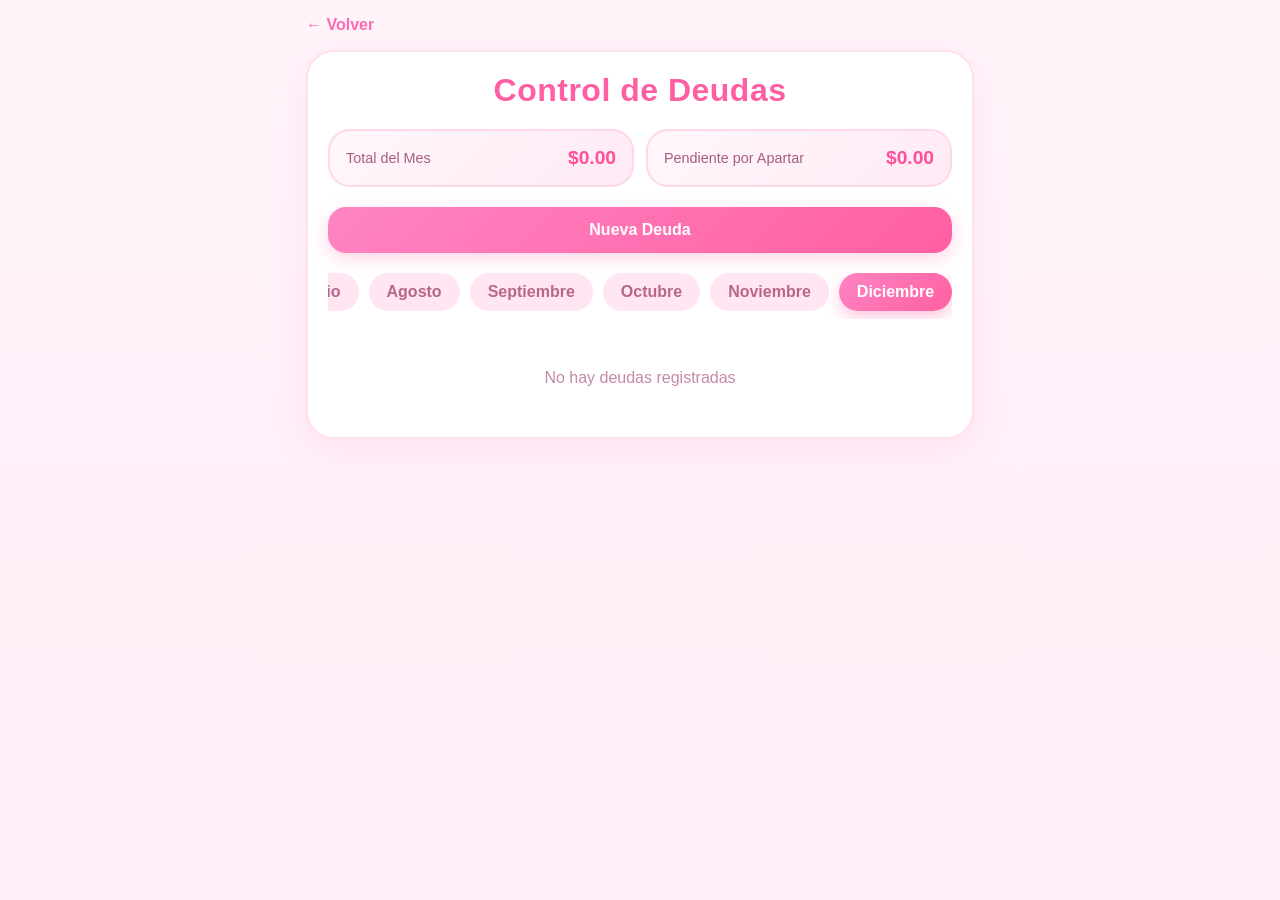
<file: deudas.html>
<!DOCTYPE html>
<html lang="es">
<head>

  <meta charset="UTF-8">

  <meta
    name="viewport"
    content="width=device-width, initial-scale=1.0"
  >

  <title>
    Control de Deudas
  </title>

  <link
    rel="stylesheet"
    href="deudas.css"
  >

</head>

<body>

  <div class="page">

    <a
      href="index.html"
      class="back-button"
    >
      ← Volver
    </a>

    <div class="card">

      <h1 class="page-title">
        Control de Deudas
      </h1>

      <!-- RESUMEN -->

      <div class="summary">

        <div class="summary-card">

          <span>
            Total del Mes
          </span>

          <strong
            id="monthTotal"
          >
            $0.00
          </strong>

        </div>

        <div class="summary-card">

          <span>
            Pendiente por Apartar
          </span>

          <strong
            id="monthPending"
          >
            $0.00
          </strong>

        </div>

      </div>

      <!-- NUEVA DEUDA -->

      <button
        id="btnOpenModal"
        class="primary-btn"
      >
        Nueva Deuda
      </button>

      <!-- MESES -->

      <div
        class="month-selector"
        id="monthSelector"
      >

        <div class="month-chip" data-month="Enero">
          Enero
        </div>

        <div class="month-chip" data-month="Febrero">
          Febrero
        </div>

        <div class="month-chip" data-month="Marzo">
          Marzo
        </div>

        <div class="month-chip" data-month="Abril">
          Abril
        </div>

        <div class="month-chip" data-month="Mayo">
          Mayo
        </div>

        <div class="month-chip" data-month="Junio">
          Junio
        </div>

        <div class="month-chip" data-month="Julio">
          Julio
        </div>

        <div class="month-chip" data-month="Agosto">
          Agosto
        </div>

        <div class="month-chip" data-month="Septiembre">
          Septiembre
        </div>

        <div class="month-chip" data-month="Octubre">
          Octubre
        </div>

        <div class="month-chip" data-month="Noviembre">
          Noviembre
        </div>

        <div class="month-chip" data-month="Diciembre">
          Diciembre
        </div>

      </div>

      <!-- LISTADO -->

      <div
        id="deudasList"
        class="deudas-list"
      ></div>

    </div>

  </div>

  <!-- MODAL NUEVA DEUDA -->

  <div
    id="deudaModal"
    class="modal-overlay"
  >

    <div class="modal-card">

      <h2>
        Nueva Deuda
      </h2>

      <input
        type="text"
        id="entidadInput"
        class="input"
        maxlength="50"
        placeholder="Nueva entidad"
      >

      <input
        list="entidadesExistentes"
        id="entidadSelector"
        class="input"
        placeholder="Seleccionar entidad existente"
      >

      <datalist
        id="entidadesExistentes"
      ></datalist>

      <select
        id="mesInput"
        class="input"
      >

        <option>Enero</option>
        <option>Febrero</option>
        <option>Marzo</option>
        <option>Abril</option>
        <option>Mayo</option>
        <option>Junio</option>
        <option>Julio</option>
        <option>Agosto</option>
        <option>Septiembre</option>
        <option>Octubre</option>
        <option>Noviembre</option>
        <option>Diciembre</option>

      </select>

      <input
        type="number"
        id="cantidadInput"
        class="input"
        min="1"
        step="0.01"
        placeholder="Cantidad"
      >

      <label
        class="checkbox-row"
      >

        <input
          type="checkbox"
          id="apartadoInput"
        >

        Ya aparté este dinero

      </label>

      <div
        id="formError"
        class="error-message"
      ></div>

      <div
        class="modal-actions"
      >

       

        <button
          id="btnSave"
          class="primary-btn"
        >
          Guardar
        </button>

         <button
          id="btnCancel"
          class="secondary-btn"
        >
          Cancelar
        </button>

      </div>

    </div>

  </div>

  <!-- MODAL DETALLE / EDICIÓN -->

  <div
    id="detailsModal"
    class="modal-overlay"
  >

    <div class="modal-card">

      <h2>
        Editar Deuda
      </h2>

      <div class="detail-group">

        <label>
          Entidad
        </label>

        <input
          type="text"
          id="editEntidad"
          class="input"
          maxlength="50"
        >

      </div>

      <div class="detail-group">

        <label>
          Mes
        </label>

        <select
          id="editMes"
          class="input"
        >

          <option>Enero</option>
          <option>Febrero</option>
          <option>Marzo</option>
          <option>Abril</option>
          <option>Mayo</option>
          <option>Junio</option>
          <option>Julio</option>
          <option>Agosto</option>
          <option>Septiembre</option>
          <option>Octubre</option>
          <option>Noviembre</option>
          <option>Diciembre</option>

        </select>

      </div>

      <div class="detail-group">

        <label>
          Cantidad
        </label>

        <input
          type="number"
          id="editCantidad"
          class="input"
          min="1"
          step="0.01"
        >

      </div>

      <label
        class="checkbox-row"
      >

        <input
          type="checkbox"
          id="editApartado"
        >

        Dinero apartado

      </label>

      <div
        class="detail-date"
        id="detailDate"
      ></div>

      <div
        id="detailsError"
        class="error-message"
      ></div>

      <!-- GUARDAR CAMBIOS -->

      <div
        class="modal-actions"
      >

        <button
          id="btnUpdateDebt"
          class="primary-btn"
        >
          Guardar Cambios
        </button>

      </div>
<br>
      <!-- ELIMINAR -->

      <div
        class="modal-actions"
      >

        <button
          id="btnDeleteDebt"
          class="danger-btn"
        >
          Eliminar
        </button>

      </div>
<br>
      <!-- CERRAR -->

      <div
        class="modal-actions"
      >

        <button
          id="btnCloseDetails"
          class="secondary-btn"
        >
          Cerrar
        </button>

      </div>

    </div>

  </div>

  <script src="deudas.js"></script>

</body>
</html>
</file>
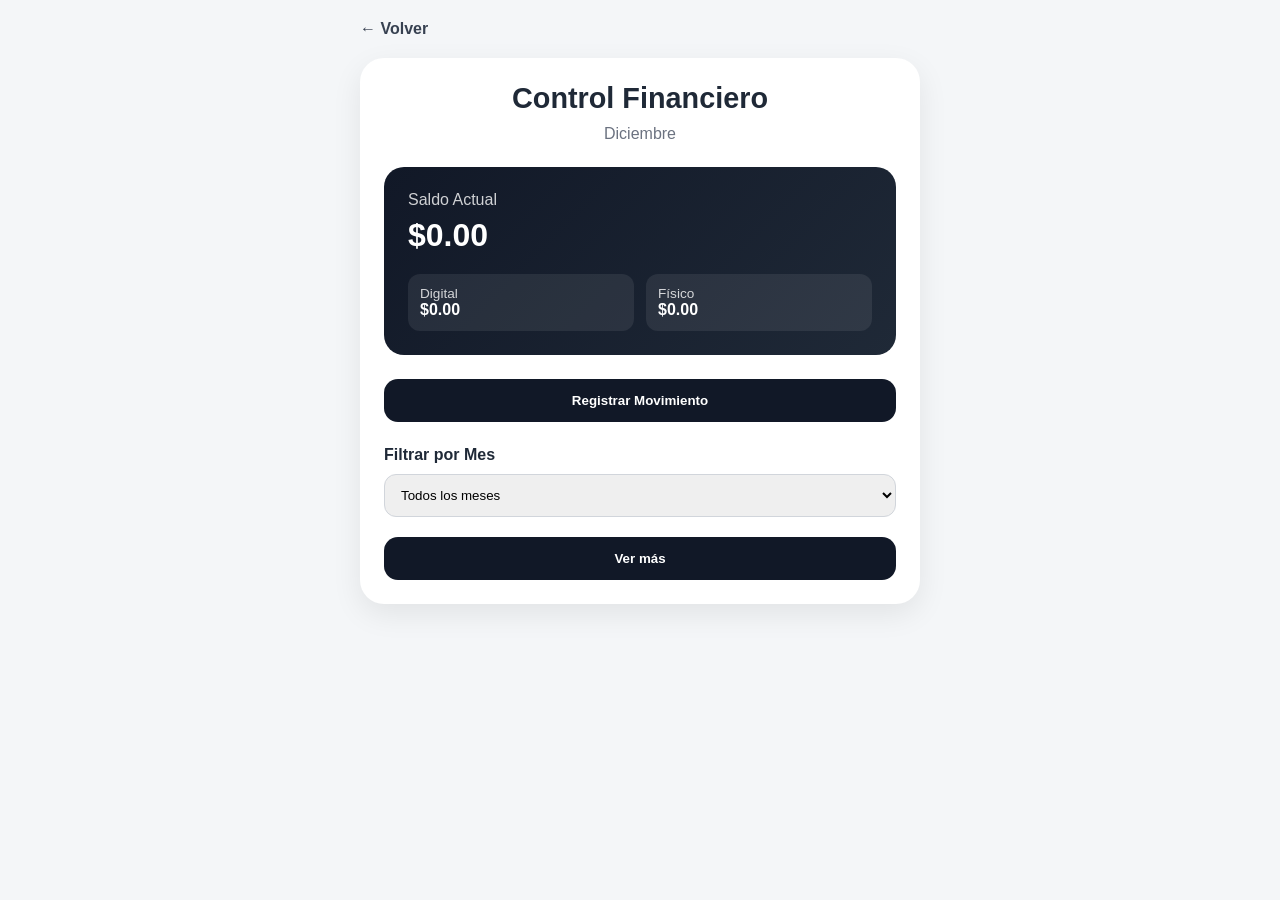
<file: dinero.html>
<!DOCTYPE html>
<html lang="es">
<head>

<meta charset="UTF-8">

<meta
  name="viewport"
  content="width=device-width, initial-scale=1.0"
>

<title>Control Financiero</title>

<link
  rel="stylesheet"
  href="styles.css"
>

</head>

<body>

<div class="page">

  <a
    href="index.html"
    class="back-button"
  >
    ← Volver
  </a>

  <div class="card">

    <h1 class="page-title">
      Control Financiero
    </h1>

    <div
      id="monthIndicator"
      class="month-indicator"
    ></div>

    <div class="balance-card">

      <div class="balance-label">
        Saldo Actual
      </div>

      <div
        id="total"
        class="balance-value"
      >
        $0.00
      </div>

      <div class="mini-balances">

        <div>

          <span>
            Digital
          </span>

          <strong id="digitalBalance">
            $0.00
          </strong>

        </div>

        <div>

          <span>
            Físico
          </span>

          <strong id="physicalBalance">
            $0.00
          </strong>

        </div>

      </div>

    </div>

    <div class="form-box">

      <button
        id="btnOpenModal"
        class="primary-btn"
      >
        Registrar Movimiento
      </button>

    </div>

    <div class="section-title">
      Filtrar por Mes
    </div>

    <select
      id="monthFilter"
      class="filter"
    >

      <option value="Todos">
        Todos los meses
      </option>

    </select>

    <div
      id="movements"
      class="movements"
    ></div>

    <button
      id="btnMore"
      class="primary-btn"
    >
      Ver más
    </button>

  </div>

</div>
<!-- 
<div
  id="exportData"
  class="export-btn"
>
  Exportar
</div>-->

<!-- MODAL -->

<div
  id="movementModal"
  class="modal-overlay"
>

  <div class="modal-card">

    <h2>
      Nuevo Movimiento
    </h2>

    <div
      id="availableBalance"
      class="available-balance"
    >
      Saldo disponible: $0.00
    </div>

    <div
      id="errorMessage"
      class="error-message"
    ></div>

    <input
      type="text"
      id="amountInput"
      class="input"
      placeholder="+500 o -120"
    >

    <div class="type-selector">

      <label>

        <input
          type="radio"
          name="walletType"
          value="digital"
          checked
        >

        Digital

      </label>

      <label>

        <input
          type="radio"
          name="walletType"
          value="fisico"
        >

        Físico

      </label>

    </div>

    <button
      id="toggleDescription"
      class="link-btn"
      type="button"
    >
      + Agregar descripción
    </button>

    <textarea
      id="descriptionInput"
      maxlength="80"
      class="description-box"
      placeholder="Máximo 80 caracteres"
    ></textarea>

    <div class="modal-actions">

      <button
        id="btnCancel"
        class="secondary-btn"
      >
        Cancelar
      </button>

      <button
        id="btnAdd"
        class="primary-btn"
        disabled
      >
        Registrar
      </button>

    </div>

  </div>

</div>

<script src="dinero.js"></script>

</body>
</html>
</file>
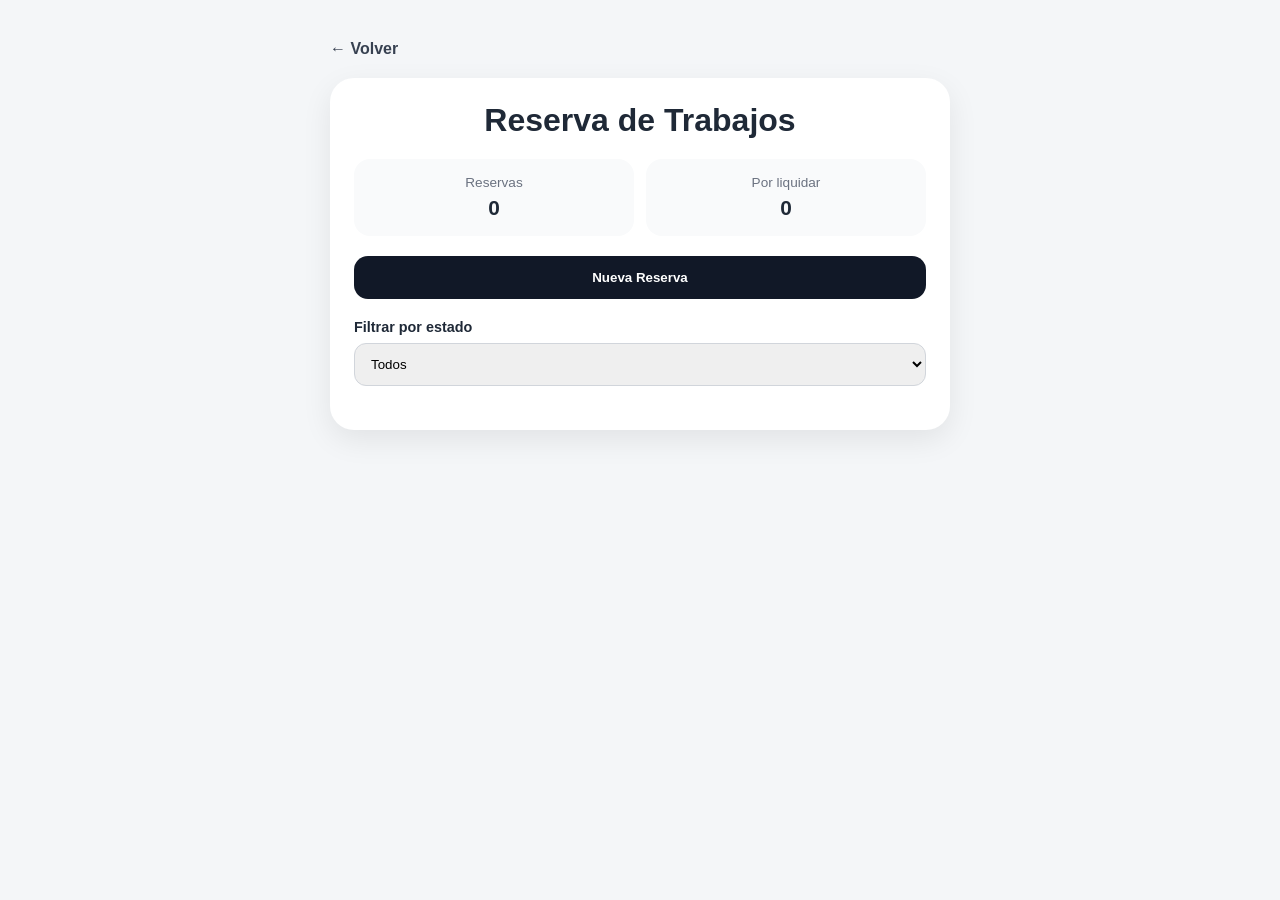
<file: reservas.html>
<!DOCTYPE html>
<html lang="es">
<head>

  <meta charset="UTF-8">

  <meta
    name="viewport"
    content="width=device-width, initial-scale=1.0"
  >

  <title>
    Reserva de Trabajos
  </title>

  <link
    rel="stylesheet"
    href="reservas.css"
  >

</head>

<body>

  <div class="page">

    <a
      href="index.html"
      class="back-button"
    >
      ← Volver
    </a>

    <div class="card">

      <h1 class="page-title">
        Reserva de Trabajos
      </h1>

      <div class="stats-row">

        <div class="stat-box">

          <span>
            Reservas
          </span>

          <strong id="totalReservas">
            0
          </strong>

        </div>

        <div class="stat-box">

          <span>
            Por liquidar
          </span>

          <strong id="totalPendientes">
            0
          </strong>

        </div>

      </div>

      <button
        id="btnOpenModal"
        class="primary-btn"
      >
        Nueva Reserva
      </button>

      <div class="filter-section">

        <label>
          Filtrar por estado
        </label>

        <select
          id="statusFilter"
          class="filter"
        >

          <option value="Todos">
            Todos
          </option>

          <option value="En proceso">
            En proceso
          </option>

          <option value="Completado">
            Completado
          </option>

          <option value="Enviado">
            Enviado
          </option>

          <option value="Entregado">
            Entregado
          </option>

        </select>

      </div>

      <div
        id="reservasList"
        class="reservas-list"
      ></div>

      <button
        id="btnMore"
        class="secondary-btn"
      >
        Ver más
      </button>

    </div>

  </div>

  <!-- MODAL NUEVA RESERVA -->

  <div
    id="reservationModal"
    class="modal-overlay"
  >

    <div class="modal-card">

      <h2>
        Nueva Reserva
      </h2>

      <input
        type="text"
        id="clienteInput"
        class="input"
        maxlength="60"
        placeholder="Nombre del cliente"
      >

      <input
        type="text"
        id="tituloInput"
        class="input"
        maxlength="80"
        placeholder="Título del trabajo"
      >

      <textarea
        id="descripcionInput"
        class="textarea"
        maxlength="300"
        placeholder="Descripción"
      ></textarea>

      <input
        type="number"
        id="precioInput"
        class="input"
        min="1"
        placeholder="Precio total"
      >

      <input
        type="number"
        id="recibidoInput"
        class="input"
        min="0"
        placeholder="Dinero recibido"
      >

      <label class="date-label">
        Fecha compromiso
      </label>

      <input
        type="date"
        id="fechaInput"
        class="input"
      >

      <div
        id="formError"
        class="error-message"
      ></div>

      <div class="modal-actions">

        <button
          id="btnCancel"
          class="secondary-btn"
        >
          Cancelar
        </button>

        <button
          id="btnSave"
          class="primary-btn"
          disabled
        >
          Guardar
        </button>

      </div>

    </div>

  </div>

  <!-- MODAL DETALLE -->

  <div
    id="detailsModal"
    class="modal-overlay"
  >

    <div class="modal-card details-card">

      <h2>
        Detalle de Reserva
      </h2>

      <div
        id="detailsContent"
      ></div>

      <div class="details-section">

        <h3>
          Estado
        </h3>

        <div
          id="statusActions"
          class="status-actions"
        ></div>

      </div>

     <div
  id="abonoSection"
  class="details-section"
>

  <h3>
    Registrar Abono
  </h3>

        <div
          id="pendingAmount"
          class="pending-amount"
        ></div>

        <input
          type="number"
          id="abonoInput"
          class="input"
          min="1"
          placeholder="Cantidad recibida"
        >

        <div
          id="abonoError"
          class="error-message"
        ></div>

        <button
          id="btnAddAbono"
          class="primary-btn"
        >
          Registrar Abono
        </button>

      </div>

      <div class="modal-actions">

        <button
          id="btnCloseDetails"
          class="secondary-btn"
        >
          Cerrar
        </button>

      </div>

    </div>

  </div>

  <script src="reservas.js"></script>

</body>
</html>
</file>
<file: deudas.css>
*{
  margin:0;
  padding:0;
  box-sizing:border-box;
}

body{

  font-family:
    "Segoe UI",
    sans-serif;

  background:
    linear-gradient(
      180deg,
      #fff4fa 0%,
      #ffeef7 100%
    );

  min-height:100vh;

  color:#4b4453;
}

.page{
  max-width:700px;
  margin:auto;
  padding:16px;
}

/*
========================
VOLVER
========================
*/

.back-button{

  display:inline-block;

  margin-bottom:16px;

  text-decoration:none;

  color:#ff69b4;

  font-weight:700;

  transition:.25s;
}

.back-button:hover{
  transform:translateX(-3px);
}

/*
========================
CARD PRINCIPAL
========================
*/

.card{

  background:white;

  border-radius:28px;

  padding:20px;

  box-shadow:
    0 10px 35px
    rgba(255,105,180,.12);

  border:
    2px solid
    #ffe0ef;
}

.page-title{

  text-align:center;

  color:#ff5fa2;

  margin-bottom:20px;

  font-size:2rem;

  font-weight:800;

  letter-spacing:.5px;
}

/*
========================
RESUMEN
========================
*/

.summary{

  display:grid;

  gap:12px;

  margin-bottom:20px;
}

.summary-card{

  background:
    linear-gradient(
      135deg,
      #fff7fb,
      #ffeaf5
    );

  border:
    2px solid
    #ffd7ea;

  border-radius:22px;

  padding:16px;

  display:flex;

  justify-content:space-between;

  align-items:center;
}

.summary-card span{

  color:#a65d7d;

  font-size:.9rem;
}

.summary-card strong{

  color:#ff4f9a;

  font-size:1.2rem;
}

/*
========================
BOTONES
========================
*/

.primary-btn{

  width:100%;

  border:none;

  border-radius:18px;

  padding:14px;

  background:
    linear-gradient(
      135deg,
      #ff84c2,
      #ff5fa2
    );

  color:white;

  font-weight:700;

  font-size:1rem;

  cursor:pointer;

  transition:.25s;

  box-shadow:
    0 6px 18px
    rgba(255,95,162,.25);
}

.primary-btn:hover{

  transform:
    translateY(-2px)
    scale(1.01);
}

.secondary-btn{

  width:100%;

  border:none;

  border-radius:18px;

  padding:14px;

  background:#ffe6f2;

  color:#ff5fa2;

  font-weight:700;

  cursor:pointer;
}

.danger-btn{

  width:100%;

  border:none;

  border-radius:18px;

  padding:14px;

  background:#ff5f7a;

  color:white;

  font-weight:700;

  cursor:pointer;
}

/*
========================
MESES
========================
*/

.month-selector{

  display:flex;

  gap:10px;

  overflow-x:auto;

  margin:20px 0;

  padding-bottom:8px;

  scrollbar-width:none;
}

.month-selector::-webkit-scrollbar{
  display:none;
}

.month-chip{

  flex-shrink:0;

  padding:10px 18px;

  border-radius:999px;

  background:#ffe6f2;

  color:#b8668a;

  font-weight:600;

  cursor:pointer;

  transition:.25s;
}

.month-chip.active{

  background:
    linear-gradient(
      135deg,
      #ff84c2,
      #ff5fa2
    );

  color:white;

  box-shadow:
    0 6px 16px
    rgba(255,95,162,.35);
}

/*
========================
DEUDAS
========================
*/

.deudas-list{

  display:flex;

  flex-direction:column;

  gap:12px;
}

.deuda-card{

  background:white;

  border-radius:22px;

  padding:16px;

  border:
    2px solid
    #ffe0ef;

  cursor:pointer;

  transition:.25s;
}

.deuda-card:hover{

  transform:
    translateY(-2px);

  box-shadow:
    0 10px 25px
    rgba(255,105,180,.12);
}

.deuda-top{

  display:flex;

  justify-content:space-between;

  align-items:center;

  margin-bottom:8px;
}

.deuda-amount{

  font-size:1.35rem;

  font-weight:800;

  color:#ff4f9a;
}

/*
========================
ESTADOS
========================
*/

.status-paid{

  background:#e4ffe9;

  color:#1b9b50;

  padding:6px 12px;

  border-radius:999px;

  font-size:.75rem;

  font-weight:700;
}

.status-pending{

  background:#fff0f6;

  color:#ff4f9a;

  padding:6px 12px;

  border-radius:999px;

  font-size:.75rem;

  font-weight:700;
}

/*
========================
VACIO
========================
*/

.empty{

  text-align:center;

  padding:30px;

  color:#c48aa8;
}

/*
========================
MODAL
========================
*/

.modal-overlay{

  position:fixed;

  inset:0;

  background:
    rgba(
      255,
      192,
      203,
      .35
    );

  backdrop-filter:
    blur(4px);

  display:none;

  justify-content:center;

  align-items:center;

  padding:16px;

  z-index:999;
}

.modal-overlay.active{
  display:flex;
}

.modal-card{

  width:100%;

  max-width:430px;

  background:white;

  border-radius:30px;

  padding:22px;

  border:
    2px solid
    #ffe0ef;

  animation:
    modalAppear .25s ease;
}

@keyframes modalAppear{

  from{

    opacity:0;

    transform:
      translateY(20px)
      scale(.96);
  }

  to{

    opacity:1;

    transform:
      translateY(0)
      scale(1);
  }
}

.modal-card h2{

  text-align:center;

  color:#ff5fa2;

  margin-bottom:18px;
}

/*
========================
INPUTS
========================
*/

.input{

  width:100%;

  border:
    2px solid
    #ffd9eb;

  border-radius:18px;

  padding:14px;

  margin-bottom:12px;

  font-size:1rem;

  outline:none;

  transition:.2s;
}

.input:focus{

  border-color:#ff84c2;

  box-shadow:
    0 0 0 4px
    rgba(
      255,
      132,
      194,
      .15
    );
}

/*
========================
DETALLE
========================
*/

.detail-group{

  margin-bottom:14px;
}

.detail-group label{

  display:block;

  margin-bottom:6px;

  color:#b8668a;

  font-weight:600;
}

.detail-date{

  text-align:center;

  margin:12px 0;

  color:#c48aa8;

  font-size:.85rem;
}

/*
========================
CHECKBOX
========================
*/

.checkbox-row{

  display:flex;

  gap:10px;

  align-items:center;

  margin:14px 0;
}

.checkbox-row input{

  width:20px;

  height:20px;

  accent-color:#ff5fa2;
}

/*
========================
ERROR
========================
*/

.error-message{

  min-height:20px;

  text-align:center;

  color:#ff4f6d;

  font-size:.9rem;
}

/*
========================
ANIMACION SUAVE
========================
*/

.deuda-card,
.month-chip,
.primary-btn,
.secondary-btn{

  transition:
    all .25s ease;
}

/*
========================
TABLET
========================
*/

@media(min-width:768px){

  .summary{

    grid-template-columns:
      repeat(2,1fr);
  }

}
</file>
<file: styles.css>
*{
  margin:0;
  padding:0;
  box-sizing:border-box;
}

body{

  font-family:
  Inter,
  system-ui,
  sans-serif;

  min-height:100vh;

  background:#f4f6f9;

  color:#111827;
}

.home-container{

  min-height:100vh;

  display:flex;

  align-items:center;

  justify-content:center;

  padding:20px;
}

.home-card{

  width:100%;

  max-width:420px;

  background:white;

  border-radius:24px;

  padding:32px 24px;

  box-shadow:
  0 10px 40px
  rgba(0,0,0,.08);

  animation:fadeUp .4s ease;
}

.logo-area{

  text-align:center;

  margin-bottom:32px;
}

.logo-area h1{

  font-size:2rem;

  margin-bottom:8px;
}

.logo-area p{

  color:#6b7280;
}

.menu-button{

  display:flex;

  align-items:center;

  justify-content:center;

  width:100%;

  height:56px;

  margin-bottom:14px;

  border-radius:16px;

  text-decoration:none;

  background:#111827;

  color:white;

  font-weight:600;

  transition:.25s;
}

.menu-button:hover{

  transform:translateY(-2px);
}

@keyframes fadeUp{

  from{
    opacity:0;
    transform:translateY(20px);
  }

  to{
    opacity:1;
    transform:translateY(0);
  }

}


*{
  margin:0;
  padding:0;
  box-sizing:border-box;
}

body{
  font-family:
    Inter,
    Segoe UI,
    sans-serif;

  background:#f4f6f8;

  color:#1f2937;

  min-height:100vh;
}

.page{
  width:100%;
  max-width:600px;
  margin:auto;
  padding:20px;
}

.back-button{
  display:inline-block;

  text-decoration:none;

  color:#374151;

  margin-bottom:20px;

  font-weight:600;
}

.card{
  background:white;

  border-radius:24px;

  padding:24px;

  box-shadow:
    0 10px 30px
    rgba(0,0,0,.08);
}

.page-title{
  font-size:1.8rem;

  text-align:center;

  margin-bottom:10px;
}

.month-indicator{
  text-align:center;

  color:#6b7280;

  margin-bottom:24px;
}

.balance-card{
  background:
    linear-gradient(
      135deg,
      #111827,
      #1f2937
    );

  color:white;

  border-radius:20px;

  padding:24px;

  margin-bottom:24px;
}

.balance-label{
  opacity:.8;

  margin-bottom:8px;
}

.balance-value{
  font-size:2rem;

  font-weight:700;

  margin-bottom:20px;
}

.mini-balances{
  display:flex;

  justify-content:space-between;

  gap:12px;
}

.mini-balances div{
  flex:1;

  background:
    rgba(255,255,255,.08);

  border-radius:12px;

  padding:12px;
}

.mini-balances span{
  display:block;

  font-size:.85rem;

  opacity:.8;
}

.mini-balances strong{
  font-size:1rem;
}

.form-box{
  margin-bottom:24px;
}

.primary-btn{
  width:100%;

  border:none;

  border-radius:14px;

  padding:14px;

  background:#111827;

  color:white;

  font-weight:600;

  cursor:pointer;

  transition:.2s;
}

.primary-btn:hover{
  transform:translateY(-1px);
}

.primary-btn:disabled{
  opacity:.5;

  cursor:not-allowed;
}

.secondary-btn{
  border:none;

  border-radius:14px;

  padding:14px;

  background:#e5e7eb;

  color:#111827;

  cursor:pointer;
}

.section-title{
  font-weight:600;

  margin-bottom:10px;
}

.filter{
  width:100%;

  padding:12px;

  border-radius:12px;

  border:1px solid #d1d5db;

  margin-bottom:20px;
}

.movements{
  display:flex;

  flex-direction:column;

  gap:12px;
}

.movement{
  display:flex;

  justify-content:space-between;

  align-items:center;

  background:#f9fafb;

  border-radius:14px;

  padding:14px;
}

.movement-description{
  font-weight:600;
}

.movement-type{
  font-size:.8rem;

  color:#6b7280;

  margin-top:4px;
}

.movement-date{
  font-size:.8rem;

  color:#9ca3af;

  margin-top:4px;
}

.movement-right{
  text-align:right;
}

.income-value{
  color:#059669;

  font-weight:700;
}

.expense-value{
  color:#dc2626;

  font-weight:700;
}

.delete-btn{
  margin-top:8px;

  border:none;

  background:#fee2e2;

  color:#dc2626;

  padding:6px 10px;

  border-radius:8px;

  cursor:pointer;
}

.empty{
  text-align:center;

  color:#6b7280;

  padding:20px;
}

.export-btn{
  position:fixed;

  right:20px;

  bottom:20px;

  background:#111827;

  color:white;

  border-radius:14px;

  padding:14px 18px;

  cursor:pointer;

  box-shadow:
    0 8px 20px
    rgba(0,0,0,.2);
}

/* MODAL */

.modal-overlay{

  display:none;

  position:fixed;

  inset:0;

  background:
    rgba(0,0,0,.45);

  justify-content:center;

  align-items:center;

  padding:20px;

  z-index:9999;
}

.modal-overlay.active{
  display:flex;
}

.modal-card{

  width:100%;

  max-width:420px;

  background:white;

  border-radius:24px;

  padding:24px;

  animation:
    modalShow .25s ease;
}

@keyframes modalShow{

  from{

    opacity:0;

    transform:
      translateY(15px);
  }

  to{

    opacity:1;

    transform:
      translateY(0);
  }
}

.modal-card h2{
  margin-bottom:16px;
}

.available-balance{
  color:#374151;

  margin-bottom:12px;

  font-size:.95rem;
}

.error-message{
  color:#dc2626;

  min-height:20px;

  margin-bottom:10px;

  font-size:.9rem;
}

.input{
  width:100%;

  padding:14px;

  border-radius:12px;

  border:1px solid #d1d5db;

  margin-bottom:16px;
}

.type-selector{
  display:flex;

  gap:20px;

  margin-bottom:16px;
}

.type-selector label{
  display:flex;

  align-items:center;

  gap:8px;
}

.link-btn{

  background:none;

  border:none;

  color:#2563eb;

  cursor:pointer;

  margin-bottom:12px;
}

.description-box{

  display:none;

  width:100%;

  min-height:90px;

  border:1px solid #d1d5db;

  border-radius:12px;

  padding:12px;

  resize:none;

  margin-bottom:16px;
}

.description-box.show{
  display:block;
}

.modal-actions{
  display:flex;

  gap:10px;
}

.modal-actions button{
  flex:1;
}

.admin-tools{

  margin-top:32px;

  padding-top:20px;

  border-top:1px solid #e5e7eb;

  display:flex;

  flex-direction:column;

  gap:10px;

}

.admin-button{

  background:#f3f4f6;

  color:#4b5563;

  border:none;

  border-radius:12px;

  padding:12px;

  font-size:.9rem;

  cursor:pointer;

  transition:.2s;

}

.admin-button:hover{

  background:#e5e7eb;

}

.admin-button.danger{

  background:#fef2f2;

  color:#dc2626;

}

.admin-button.danger:hover{

  background:#fee2e2;

}



.admin-section{

  margin-top:32px;

}

.admin-toggle{

  width:100%;

  border:none;

  background:transparent;

  color:#6b7280;

  font-size:.85rem;

  cursor:pointer;

  padding:10px;

}

.admin-tools{

  overflow:hidden;

  max-height:300px;

  opacity:1;

  transition:
    max-height .3s ease,
    opacity .3s ease;

}

.admin-tools.hidden{

  max-height:0;

  opacity:0;

  pointer-events:none;

}
</file>
<file: reservas.css>
*{
  margin:0;
  padding:0;
  box-sizing:border-box;
}

body{

  font-family:
    Inter,
    Segoe UI,
    sans-serif;

  background:#f4f6f8;

  color:#1f2937;

  min-height:100vh;
}

.page{

  width:100%;

  max-width:700px;

  margin:auto;

  padding:20px;
}

.back-button{

  display:inline-block;

  text-decoration:none;

  color:#374151;

  margin-bottom:20px;

  font-weight:600;
}

.card{

  background:white;

  border-radius:24px;

  padding:24px;

  box-shadow:
    0 10px 30px
    rgba(0,0,0,.08);
}

.page-title{

  text-align:center;

  font-size:1.8rem;

  margin-bottom:20px;
}

/* ==========================
   ESTADISTICAS
========================== */

.stats-row{

  display:flex;

  gap:12px;

  margin-bottom:20px;
}

.stat-box{

  flex:1;

  background:#f9fafb;

  border-radius:16px;

  padding:16px;

  text-align:center;
}

.stat-box span{

  display:block;

  font-size:.85rem;

  color:#6b7280;

  margin-bottom:6px;
}

.stat-box strong{

  font-size:1.3rem;
}

/* ==========================
   BOTONES
========================== */

.primary-btn{

  width:100%;

  border:none;

  border-radius:14px;

  padding:14px;

  background:#111827;

  color:white;

  font-weight:600;

  cursor:pointer;

  transition:.2s;
}

.primary-btn:hover{

  transform:translateY(-1px);
}

.primary-btn:disabled{

  opacity:.5;

  cursor:not-allowed;
}

.secondary-btn{

  width:100%;

  border:none;

  border-radius:14px;

  padding:14px;

  background:#e5e7eb;

  color:#111827;

  cursor:pointer;
}

.filter-section{

  margin-top:20px;

  margin-bottom:20px;
}

.filter-section label{

  display:block;

  margin-bottom:8px;

  font-size:.9rem;

  font-weight:600;
}

.filter{

  width:100%;

  padding:12px;

  border-radius:12px;

  border:1px solid #d1d5db;
}

/* ==========================
   LISTADO
========================== */

.reservas-list{

  display:flex;

  flex-direction:column;

  gap:14px;

  margin-top:20px;
}

.reserva-card{

  background:#f9fafb;

  border-radius:16px;

  padding:16px;

  cursor:pointer;

  transition:.2s;

  border:1px solid #eceff3;
}

.reserva-card:hover{

  transform:translateY(-2px);
}

.reserva-header{

  display:flex;

  justify-content:space-between;

  align-items:center;

  gap:10px;

  margin-bottom:10px;
}

.reserva-header h3{

  font-size:1rem;

  word-break:break-word;
}

.reserva-card > div{

  margin-bottom:6px;
}

.pending-badge{

  display:inline-block;

  background:#fef3c7;

  color:#92400e;

  padding:6px 10px;

  border-radius:999px;

  font-size:.8rem;

  font-weight:600;

  margin-top:6px;
}

.status-badge{

  display:inline-block;

  margin-top:10px;

  background:#dbeafe;

  color:#1e40af;

  padding:6px 10px;

  border-radius:999px;

  font-size:.8rem;

  font-weight:600;
}

/* ==========================
   ALERTAS FECHA
========================== */

.deadline-alert{

  font-size:1.4rem;

  animation:
    pulseAlert
    1.3s infinite;
}

@keyframes pulseAlert{

  0%{

    transform:scale(1);
  }

  50%{

    transform:scale(1.25);
  }

  100%{

    transform:scale(1);
  }
}

.deadline-overdue{

  color:#dc2626;

  font-size:1.5rem;

  animation:
    overdueAlert
    .9s infinite;
}

@keyframes overdueAlert{

  0%{

    transform:scale(1);
  }

  50%{

    transform:scale(1.35);
  }

  100%{

    transform:scale(1);
  }
}

/* ==========================
   MODAL
========================== */

.modal-overlay{

  display:none;

  position:fixed;

  inset:0;

  background:
    rgba(0,0,0,.45);

  justify-content:center;

  align-items:center;

  padding:20px;

  z-index:9999;
}

.modal-overlay.active{

  display:flex;
}

.modal-card{

  width:100%;

  max-width:500px;

  max-height:90vh;

  overflow:auto;

  background:white;

  border-radius:24px;

  padding:24px;

  animation:
    modalShow .25s ease;
}

@keyframes modalShow{

  from{

    opacity:0;

    transform:
      translateY(15px);
  }

  to{

    opacity:1;

    transform:
      translateY(0);
  }
}

.modal-card h2{

  margin-bottom:18px;
}

.input,
.textarea{

  width:100%;

  padding:14px;

  border-radius:12px;

  border:1px solid #d1d5db;

  margin-bottom:14px;

  font-size:1rem;
}

.textarea{

  min-height:110px;

  resize:none;
}

.date-label{

  display:block;

  margin-bottom:8px;

  font-size:.9rem;

  font-weight:600;
}

.error-message{

  color:#dc2626;

  min-height:22px;

  margin-bottom:12px;

  font-size:.9rem;
}

.modal-actions{

  display:flex;

  gap:10px;

  margin-top:10px;
}

.modal-actions button{

  flex:1;
}

/* ==========================
   DETALLE
========================== */

.details-card p{

  margin-bottom:12px;

  line-height:1.5;
}

.details-section{

  margin-top:20px;

  padding-top:20px;

  border-top:
    1px solid #e5e7eb;
}

.details-section h3{

  margin-bottom:12px;

  font-size:1rem;
}

.pending-amount{

  margin-bottom:12px;

  font-weight:700;

  color:#92400e;
}

.status-actions{

  display:flex;

  flex-direction:column;

  gap:10px;
}

/* ==========================
   RESPONSIVE
========================== */

@media(min-width:768px){

  .page{

    padding:40px;
  }

  .page-title{

    font-size:2rem;
  }

  .reserva-card{

    padding:18px;
  }

}
</file>
